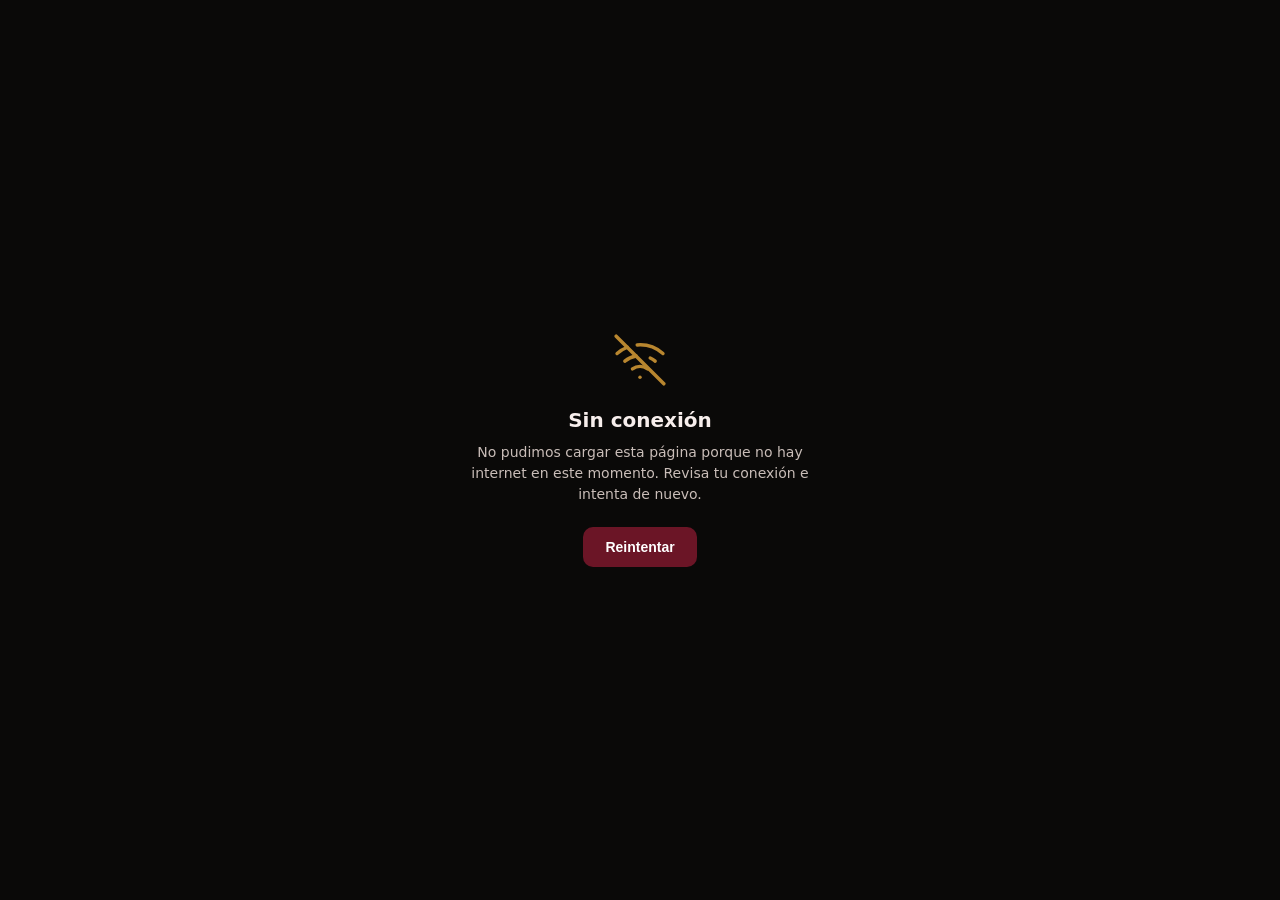
<file: offline.html>
<!DOCTYPE html>
<html lang="es">
<head>
<meta charset="UTF-8">
<meta name="viewport" content="width=device-width, initial-scale=1">
<title>Sin conexión · DulceLab Food</title>
<style>
  body{margin:0;min-height:100vh;display:flex;align-items:center;justify-content:center;background:#0A0908;color:#F7EEEC;font-family:system-ui,sans-serif;text-align:center;padding:24px;box-sizing:border-box;}
  .box{max-width:360px;}
  .ic{width:52px;height:52px;margin:0 auto 18px;color:#B8862F;}
  h1{font-size:20px;margin:0 0 10px;}
  p{font-size:14px;color:#C9BDB8;line-height:1.5;margin:0 0 22px;}
  button{background:#6B1526;color:#fff;border:none;border-radius:10px;padding:12px 22px;font-size:14px;font-weight:700;cursor:pointer;}
  button:hover{background:#9E2A47;}
</style>
</head>
<body>
  <div class="box">
    <svg class="ic" viewBox="0 0 24 24" fill="none" stroke="currentColor" stroke-width="1.6" stroke-linecap="round" stroke-linejoin="round"><line x1="1" y1="1" x2="23" y2="23"/><path d="M16.72 11.06A10.94 10.94 0 0 1 19 12.55"/><path d="M5 12.55a10.94 10.94 0 0 1 5.17-2.39"/><path d="M10.71 5.05A16 16 0 0 1 22.58 9"/><path d="M1.42 9a15.91 15.91 0 0 1 4.7-2.88"/><path d="M8.53 16.11a6 6 0 0 1 6.95 0"/><line x1="12" y1="20" x2="12" y2="20"/></svg>
    <h1>Sin conexión</h1>
    <p>No pudimos cargar esta página porque no hay internet en este momento. Revisa tu conexión e intenta de nuevo.</p>
    <button onclick="location.reload()">Reintentar</button>
  </div>
</body>
</html>
</file>
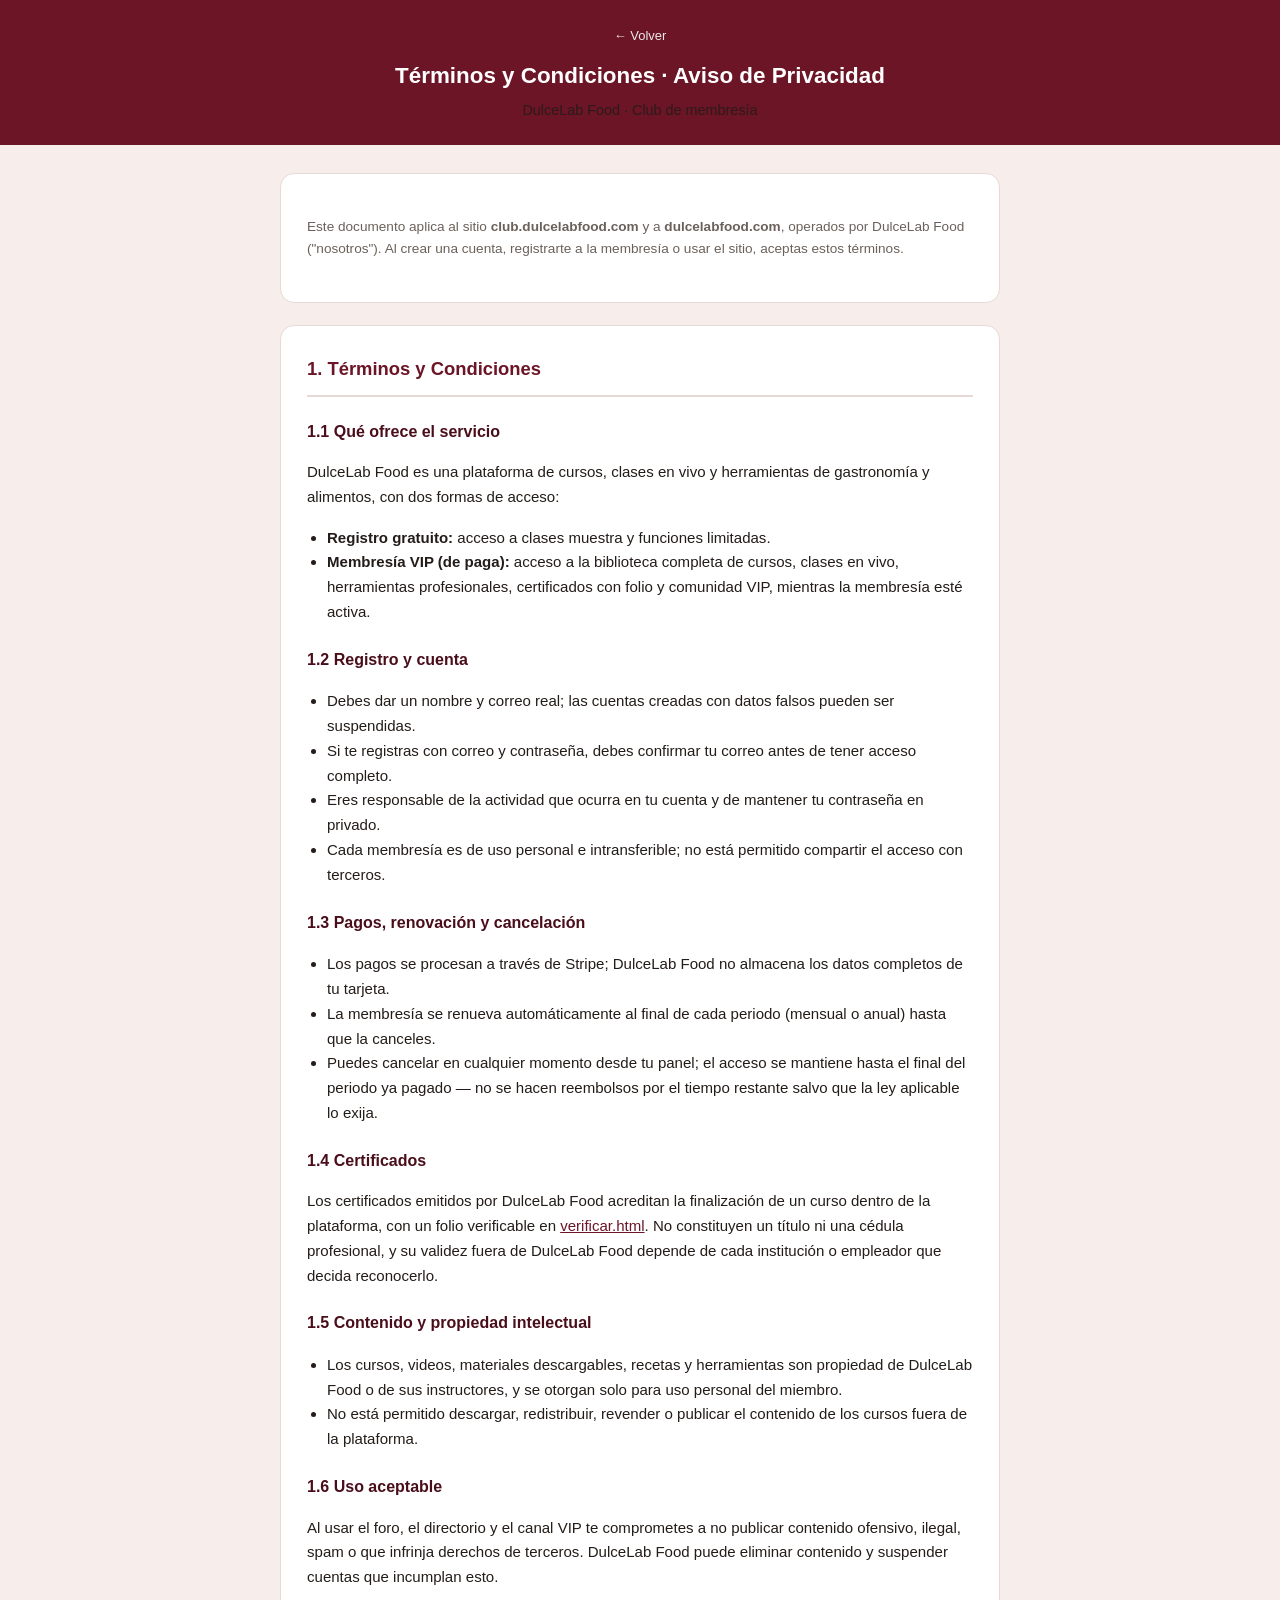
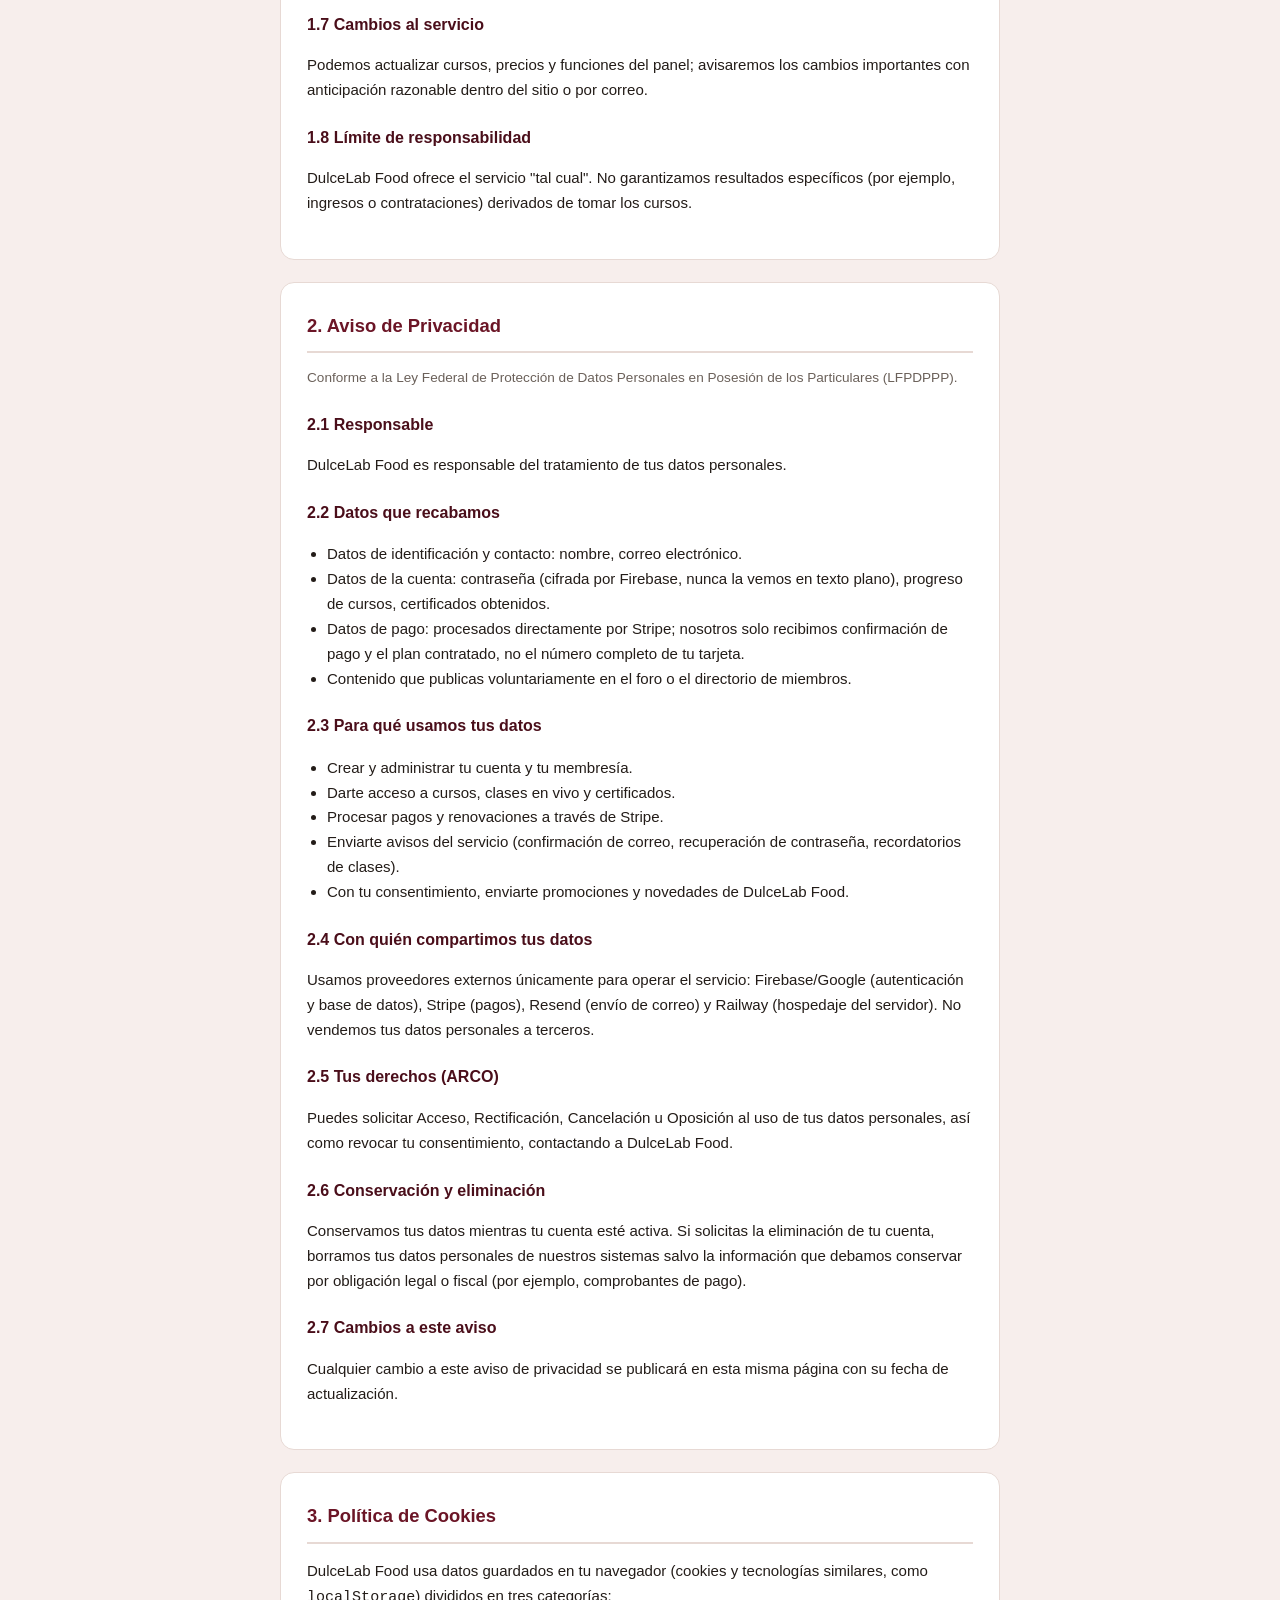
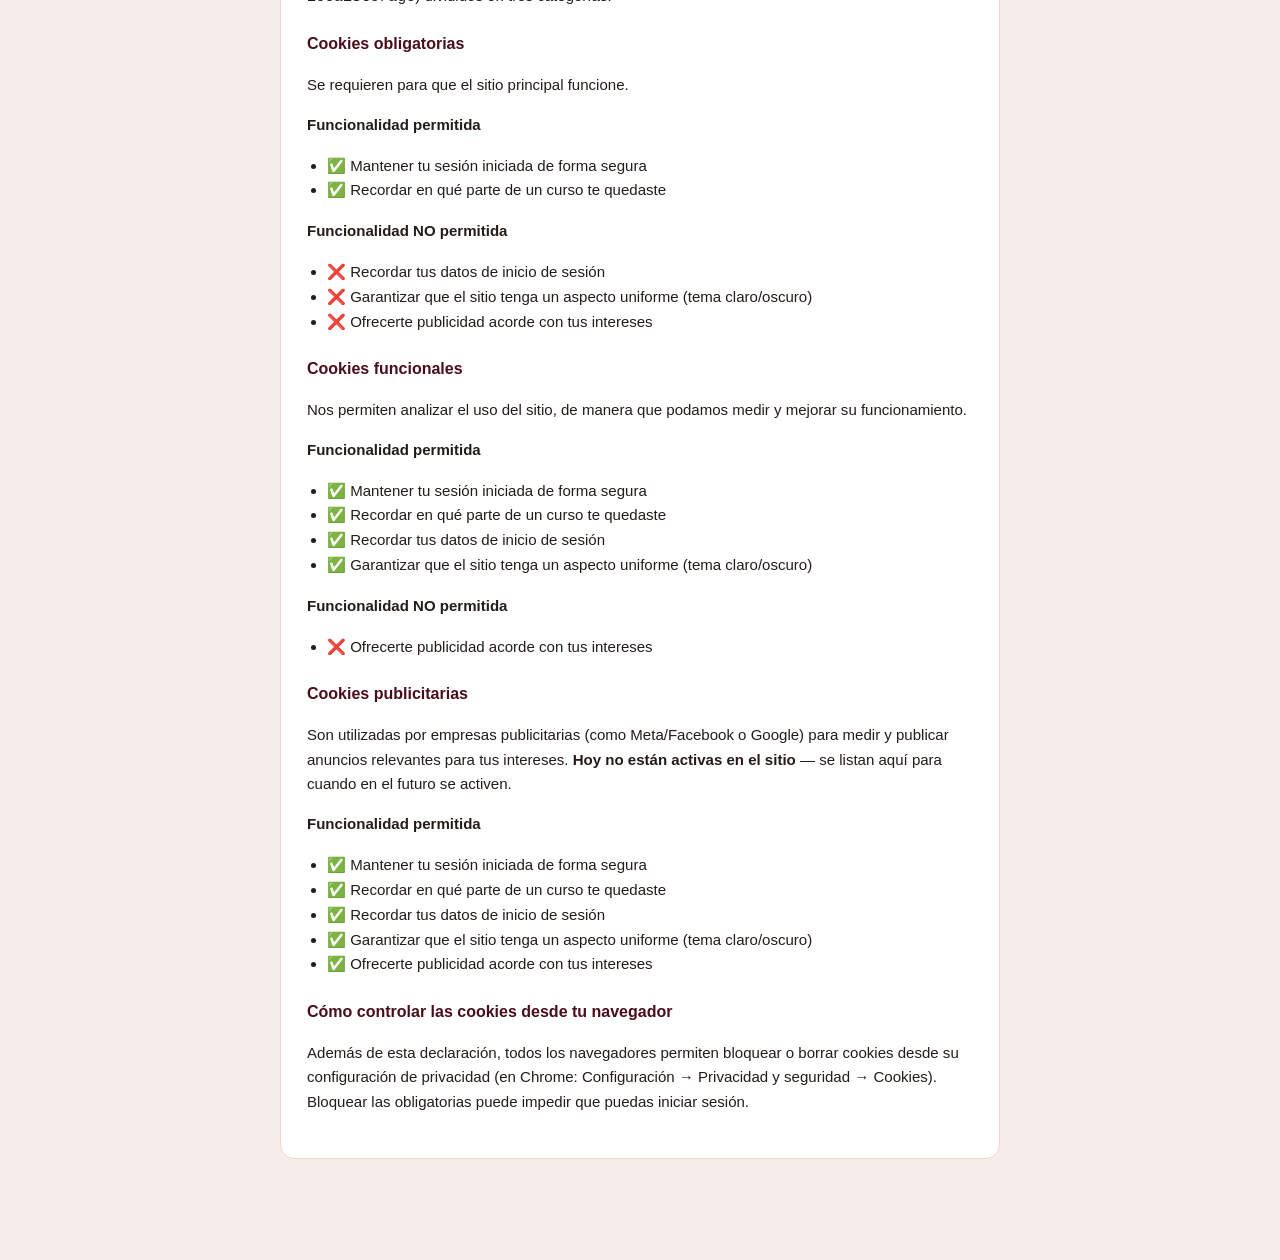
<file: terminos.html>
<!DOCTYPE html>
<html lang="es-MX">
<head>
<meta charset="UTF-8">
<meta name="viewport" content="width=device-width, initial-scale=1">
<title>Términos y Condiciones · Aviso de Privacidad — DulceLab Food</title>
<meta name="robots" content="noindex">
<link rel="icon" type="image/png" href="assets/logo-dulcelab.png">
<style>
  :root{
    --wine:#6B1526; --wine-deep:#4A0E1A; --ink:#231C18; --muted:#6b615a;
    --bg:#F7EEEC; --card:#FFFFFF; --border:#E7D9D4;
  }
  *{box-sizing:border-box;}
  body{
    margin:0; background:var(--bg); color:var(--ink);
    font-family:-apple-system,BlinkMacSystemFont,'Segoe UI',Roboto,Helvetica,Arial,sans-serif;
    line-height:1.65;
  }
  .top{
    background:var(--wine); color:#fff; padding:22px 20px; text-align:center;
  }
  .top a{ color:#fff; opacity:.9; text-decoration:none; font-size:13px; }
  .top h1{ margin:10px 0 4px; font-size:1.4rem; }
  .top p{ margin:0; opacity:.85; font-size:.9rem; }
  .wrap{ max-width:760px; margin:0 auto; padding:28px 20px 80px; }
  .card{
    background:var(--card); border:1px solid var(--border); border-radius:14px;
    padding:28px 26px; margin-bottom:22px;
  }
  h2{ color:var(--wine); font-size:1.15rem; margin:0 0 14px; border-bottom:2px solid var(--border); padding-bottom:10px; }
  h3{ color:var(--wine-deep); font-size:1rem; margin:22px 0 8px; }
  p, li{ font-size:.94rem; color:var(--ink); }
  ul{ padding-left:20px; }
  .muted{ color:var(--muted); font-size:.85rem; }
  .updated{ text-align:center; margin-top:26px; }
  a{ color:var(--wine); }
</style>
</head>
<body>

<div class="top">
  <a href="vip-auth.html">&larr; Volver</a>
  <h1>Términos y Condiciones · Aviso de Privacidad</h1>
  <p>DulceLab Food &middot; Club de membresía</p>
</div>

<div class="wrap">

  <div class="card">
    <p class="muted">
      Este documento aplica al sitio <strong>club.dulcelabfood.com</strong> y a
      <strong>dulcelabfood.com</strong>, operados por DulceLab Food ("nosotros"). Al crear una
      cuenta, registrarte a la membresía o usar el sitio, aceptas estos términos.
    </p>
  </div>

  <div class="card">
    <h2>1. Términos y Condiciones</h2>

    <h3>1.1 Qué ofrece el servicio</h3>
    <p>
      DulceLab Food es una plataforma de cursos, clases en vivo y herramientas de gastronomía y
      alimentos, con dos formas de acceso:
    </p>
    <ul>
      <li><strong>Registro gratuito:</strong> acceso a clases muestra y funciones limitadas.</li>
      <li><strong>Membresía VIP (de paga):</strong> acceso a la biblioteca completa de cursos, clases
        en vivo, herramientas profesionales, certificados con folio y comunidad VIP, mientras la
        membresía esté activa.</li>
    </ul>

    <h3>1.2 Registro y cuenta</h3>
    <ul>
      <li>Debes dar un nombre y correo real; las cuentas creadas con datos falsos pueden ser
        suspendidas.</li>
      <li>Si te registras con correo y contraseña, debes confirmar tu correo antes de tener acceso
        completo.</li>
      <li>Eres responsable de la actividad que ocurra en tu cuenta y de mantener tu contraseña en
        privado.</li>
      <li>Cada membresía es de uso personal e intransferible; no está permitido compartir el acceso
        con terceros.</li>
    </ul>

    <h3>1.3 Pagos, renovación y cancelación</h3>
    <ul>
      <li>Los pagos se procesan a través de Stripe; DulceLab Food no almacena los datos completos de
        tu tarjeta.</li>
      <li>La membresía se renueva automáticamente al final de cada periodo (mensual o anual) hasta
        que la canceles.</li>
      <li>Puedes cancelar en cualquier momento desde tu panel; el acceso se mantiene hasta el final
        del periodo ya pagado — no se hacen reembolsos por el tiempo restante salvo que la ley
        aplicable lo exija.</li>
    </ul>

    <h3>1.4 Certificados</h3>
    <p>
      Los certificados emitidos por DulceLab Food acreditan la finalización de un curso dentro de
      la plataforma, con un folio verificable en <a href="verificar.html">verificar.html</a>. No
      constituyen un título ni una cédula profesional, y su validez fuera de DulceLab Food depende
      de cada institución o empleador que decida reconocerlo.
    </p>

    <h3>1.5 Contenido y propiedad intelectual</h3>
    <ul>
      <li>Los cursos, videos, materiales descargables, recetas y herramientas son propiedad de
        DulceLab Food o de sus instructores, y se otorgan solo para uso personal del miembro.</li>
      <li>No está permitido descargar, redistribuir, revender o publicar el contenido de los cursos
        fuera de la plataforma.</li>
    </ul>

    <h3>1.6 Uso aceptable</h3>
    <p>Al usar el foro, el directorio y el canal VIP te comprometes a no publicar contenido
      ofensivo, ilegal, spam o que infrinja derechos de terceros. DulceLab Food puede eliminar
      contenido y suspender cuentas que incumplan esto.</p>

    <h3>1.7 Cambios al servicio</h3>
    <p>Podemos actualizar cursos, precios y funciones del panel; avisaremos los cambios importantes
      con anticipación razonable dentro del sitio o por correo.</p>

    <h3>1.8 Límite de responsabilidad</h3>
    <p>
      DulceLab Food ofrece el servicio "tal cual". No garantizamos resultados específicos (por
      ejemplo, ingresos o contrataciones) derivados de tomar los cursos.
    </p>
  </div>

  <div class="card">
    <h2>2. Aviso de Privacidad</h2>
    <p class="muted">
      Conforme a la Ley Federal de Protección de Datos Personales en Posesión de los Particulares
      (LFPDPPP).
    </p>

    <h3>2.1 Responsable</h3>
    <p>
      DulceLab Food es responsable del tratamiento de tus datos personales.
    </p>

    <h3>2.2 Datos que recabamos</h3>
    <ul>
      <li>Datos de identificación y contacto: nombre, correo electrónico.</li>
      <li>Datos de la cuenta: contraseña (cifrada por Firebase, nunca la vemos en texto plano),
        progreso de cursos, certificados obtenidos.</li>
      <li>Datos de pago: procesados directamente por Stripe; nosotros solo recibimos confirmación de
        pago y el plan contratado, no el número completo de tu tarjeta.</li>
      <li>Contenido que publicas voluntariamente en el foro o el directorio de miembros.</li>
    </ul>

    <h3>2.3 Para qué usamos tus datos</h3>
    <ul>
      <li>Crear y administrar tu cuenta y tu membresía.</li>
      <li>Darte acceso a cursos, clases en vivo y certificados.</li>
      <li>Procesar pagos y renovaciones a través de Stripe.</li>
      <li>Enviarte avisos del servicio (confirmación de correo, recuperación de contraseña,
        recordatorios de clases).</li>
      <li>Con tu consentimiento, enviarte promociones y novedades de DulceLab Food.</li>
    </ul>

    <h3>2.4 Con quién compartimos tus datos</h3>
    <p>
      Usamos proveedores externos únicamente para operar el servicio: Firebase/Google (autenticación
      y base de datos), Stripe (pagos), Resend (envío de correo) y Railway (hospedaje del servidor).
      No vendemos tus datos personales a terceros.
    </p>

    <h3>2.5 Tus derechos (ARCO)</h3>
    <p>
      Puedes solicitar Acceso, Rectificación, Cancelación u Oposición al uso de tus datos personales,
      así como revocar tu consentimiento, contactando a DulceLab Food.
    </p>

    <h3>2.6 Conservación y eliminación</h3>
    <p>
      Conservamos tus datos mientras tu cuenta esté activa. Si solicitas la eliminación de tu cuenta,
      borramos tus datos personales de nuestros sistemas salvo la información que debamos conservar
      por obligación legal o fiscal (por ejemplo, comprobantes de pago).
    </p>

    <h3>2.7 Cambios a este aviso</h3>
    <p>
      Cualquier cambio a este aviso de privacidad se publicará en esta misma página con su fecha de
      actualización.
    </p>
  </div>

  <div class="card" id="cookies">
    <h2>3. Política de Cookies</h2>
    <p>
      DulceLab Food usa datos guardados en tu navegador (cookies y tecnologías similares, como
      <code>localStorage</code>) divididos en tres categorías:
    </p>

    <h3>Cookies obligatorias</h3>
    <p>Se requieren para que el sitio principal funcione.</p>
    <p><strong>Funcionalidad permitida</strong></p>
    <ul>
      <li>✅ Mantener tu sesión iniciada de forma segura</li>
      <li>✅ Recordar en qué parte de un curso te quedaste</li>
    </ul>
    <p><strong>Funcionalidad NO permitida</strong></p>
    <ul>
      <li>❌ Recordar tus datos de inicio de sesión</li>
      <li>❌ Garantizar que el sitio tenga un aspecto uniforme (tema claro/oscuro)</li>
      <li>❌ Ofrecerte publicidad acorde con tus intereses</li>
    </ul>

    <h3>Cookies funcionales</h3>
    <p>Nos permiten analizar el uso del sitio, de manera que podamos medir y mejorar su funcionamiento.</p>
    <p><strong>Funcionalidad permitida</strong></p>
    <ul>
      <li>✅ Mantener tu sesión iniciada de forma segura</li>
      <li>✅ Recordar en qué parte de un curso te quedaste</li>
      <li>✅ Recordar tus datos de inicio de sesión</li>
      <li>✅ Garantizar que el sitio tenga un aspecto uniforme (tema claro/oscuro)</li>
    </ul>
    <p><strong>Funcionalidad NO permitida</strong></p>
    <ul>
      <li>❌ Ofrecerte publicidad acorde con tus intereses</li>
    </ul>

    <h3>Cookies publicitarias</h3>
    <p>
      Son utilizadas por empresas publicitarias (como Meta/Facebook o Google) para medir y
      publicar anuncios relevantes para tus intereses. <strong>Hoy no están activas en el
      sitio</strong> — se listan aquí para cuando en el futuro se activen.
    </p>
    <p><strong>Funcionalidad permitida</strong></p>
    <ul>
      <li>✅ Mantener tu sesión iniciada de forma segura</li>
      <li>✅ Recordar en qué parte de un curso te quedaste</li>
      <li>✅ Recordar tus datos de inicio de sesión</li>
      <li>✅ Garantizar que el sitio tenga un aspecto uniforme (tema claro/oscuro)</li>
      <li>✅ Ofrecerte publicidad acorde con tus intereses</li>
    </ul>

    <h3>Cómo controlar las cookies desde tu navegador</h3>
    <p>
      Además de esta declaración, todos los navegadores permiten bloquear o borrar cookies desde su
      configuración de privacidad (en Chrome: Configuración &rarr; Privacidad y seguridad &rarr;
      Cookies). Bloquear las obligatorias puede impedir que puedas iniciar sesión.
    </p>
  </div>

</div>

</body>
</html>
</file>
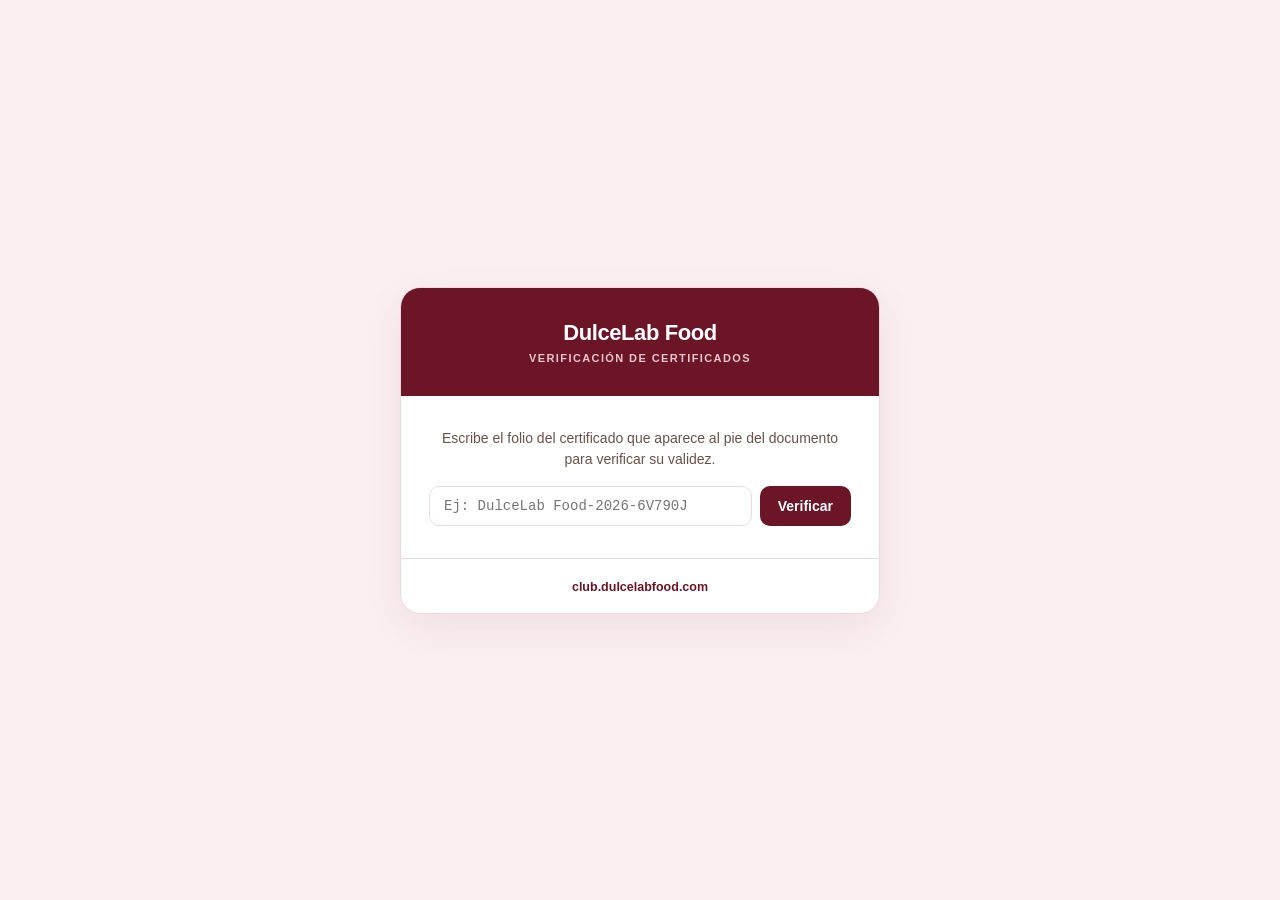
<file: verificar.html>
<!DOCTYPE html>
<html lang="es">
<head>
<meta charset="UTF-8">
<meta name="viewport" content="width=device-width, initial-scale=1.0, viewport-fit=cover">
<title>Verificar certificado · DulceLab Food</title>
<link rel="icon" type="image/png" href="assets/logo-dulcelab.png">
<style>
  :root{
    --wine:#6b1526; --cream:#fbeff2; --text:#3B2420; --muted:#6B5147;
    --success:#1f8a4c; --danger:#b3261e; --border:#f0d9de;
  }
  *{box-sizing:border-box;}
  body{
    margin:0; min-height:100vh; background:var(--cream);
    font-family:'Segoe UI',Helvetica,Arial,sans-serif; color:var(--text);
    display:flex; align-items:center; justify-content:center; padding:24px;
    padding-top:calc(24px + env(safe-area-inset-top,0px));
    padding-bottom:calc(24px + env(safe-area-inset-bottom,0px));
  }
  .card{
    width:100%; max-width:480px; background:#fff; border:1px solid var(--border);
    border-radius:20px; overflow:hidden; box-shadow:0 12px 40px rgba(107,21,38,.08);
  }
  .card__head{background:var(--wine); padding:32px 28px; text-align:center;}
  .card__brand{font-size:22px; font-weight:800; color:#fff; letter-spacing:-.4px;}
  .card__sub{font-size:11px; font-weight:600; color:#f6d9de; opacity:.9; margin-top:6px; letter-spacing:1.4px; text-transform:uppercase;}
  .card__body{padding:32px 28px;}
  .estado{display:flex; flex-direction:column; align-items:center; text-align:center; gap:10px; margin-bottom:22px;}
  .estado__icono{width:56px; height:56px; border-radius:50%; display:flex; align-items:center; justify-content:center; font-size:26px;}
  .estado__icono--ok{background:color-mix(in srgb, var(--success) 15%, transparent); color:var(--success);}
  .estado__icono--no{background:color-mix(in srgb, var(--danger) 15%, transparent); color:var(--danger);}
  .estado__titulo{font-size:18px; font-weight:800; margin:0;}
  .estado__titulo--ok{color:var(--success);}
  .estado__titulo--no{color:var(--danger);}
  .estado__desc{font-size:13.5px; color:var(--muted); margin:0; line-height:1.5;}
  .datos{border-top:1px solid var(--border); padding-top:20px; display:flex; flex-direction:column; gap:14px;}
  .dato{display:flex; flex-direction:column; gap:2px;}
  .dato__lbl{font-size:10px; font-weight:700; letter-spacing:1px; text-transform:uppercase; color:var(--muted);}
  .dato__val{font-size:15px; font-weight:700; color:var(--text);}
  .dato__val--folio{font-family:'Courier New',monospace; font-size:13px; font-weight:700;}
  .loading{display:flex; flex-direction:column; align-items:center; gap:14px; padding:20px 0;}
  .spinner{width:36px; height:36px; border:3px solid var(--border); border-top-color:var(--wine); border-radius:50%; animation:spin .8s linear infinite;}
  @keyframes spin{to{transform:rotate(360deg);}}
  .footer{padding:18px 28px; border-top:1px solid var(--border); text-align:center;}
  .footer a{color:var(--wine); font-size:12.5px; font-weight:700; text-decoration:none;}
  .footer a:hover{text-decoration:underline;}
  .folio-form{display:flex; gap:8px; margin-top:4px;}
  .folio-form input{flex:1; padding:11px 14px; border-radius:10px; border:1.5px solid var(--border); font-size:14px; font-family:'Courier New',monospace;}
  .folio-form button{padding:11px 18px; border-radius:10px; border:none; background:var(--wine); color:#fff; font-weight:700; font-size:14px; cursor:pointer;}
</style>
</head>
<body>
  <div class="card">
    <div class="card__head">
      <div class="card__brand">DulceLab Food</div>
      <div class="card__sub">Verificación de certificados</div>
    </div>
    <div class="card__body" id="body"></div>
    <div class="footer"><a href="https://club.dulcelabfood.com/vip-panel.html">club.dulcelabfood.com</a></div>
  </div>

<script>
const WEBHOOK_URL = 'https://dulcelab-webhook-production.up.railway.app';

function fmtFecha(iso){
  try{
    return new Date(iso).toLocaleDateString('es-MX',{year:'numeric',month:'long',day:'numeric'});
  }catch(e){ return ''; }
}

function renderSinFolio(){
  document.getElementById('body').innerHTML = `
    <div style="text-align:center;">
      <p style="font-size:14px;color:var(--muted);margin:0 0 16px;line-height:1.5;">
        Escribe el folio del certificado que aparece al pie del documento para verificar su validez.
      </p>
      <div class="folio-form">
        <input type="text" id="folioInput" placeholder="Ej: DulceLab Food-2026-6V790J">
        <button id="folioBtn">Verificar</button>
      </div>
    </div>`;
  document.getElementById('folioBtn').addEventListener('click', () => {
    const v = document.getElementById('folioInput').value.trim();
    if (v) { window.location.search = '?folio=' + encodeURIComponent(v); }
  });
  document.getElementById('folioInput').addEventListener('keydown', (e) => {
    if (e.key === 'Enter') document.getElementById('folioBtn').click();
  });
}

function renderCargando(){
  document.getElementById('body').innerHTML = `
    <div class="loading">
      <div class="spinner"></div>
      <p style="font-size:13px;color:var(--muted);margin:0;">Verificando certificado…</p>
    </div>`;
}

function renderValido(cert){
  document.getElementById('body').innerHTML = `
    <div class="estado">
      <div class="estado__icono estado__icono--ok">✓</div>
      <h1 class="estado__titulo estado__titulo--ok">Certificado válido</h1>
      <p class="estado__desc">Este certificado fue emitido digitalmente por DulceLab Food y es auténtico.</p>
    </div>
    <div class="datos">
      <div class="dato"><span class="dato__lbl">Nombre</span><span class="dato__val">${escapeHtml(cert.nombre || '—')}</span></div>
      <div class="dato"><span class="dato__lbl">Programa académico</span><span class="dato__val">${escapeHtml(cert.curso || '—')}</span></div>
      <div class="dato"><span class="dato__lbl">Área</span><span class="dato__val">${escapeHtml(cert.area || '—')}</span></div>
      <div class="dato"><span class="dato__lbl">Carga académica</span><span class="dato__val">${cert.sesiones || 0} sesiones · ${cert.horas || 0} horas</span></div>
      <div class="dato"><span class="dato__lbl">Fecha de emisión</span><span class="dato__val">${fmtFecha(cert.emitido)}</span></div>
      <div class="dato"><span class="dato__lbl">Folio</span><span class="dato__val dato__val--folio">${escapeHtml(cert.folio || '—')}</span></div>
    </div>`;
}

function renderNoValido(){
  document.getElementById('body').innerHTML = `
    <div class="estado">
      <div class="estado__icono estado__icono--no">✕</div>
      <h1 class="estado__titulo estado__titulo--no">Certificado no encontrado</h1>
      <p class="estado__desc">No encontramos ningún certificado con ese folio. Revisa que esté escrito exactamente como aparece en el documento.</p>
    </div>`;
}

function renderError(){
  document.getElementById('body').innerHTML = `
    <div class="estado">
      <div class="estado__icono estado__icono--no">!</div>
      <h1 class="estado__titulo estado__titulo--no">No se pudo verificar</h1>
      <p class="estado__desc">Ocurrió un problema al consultar el certificado. Intenta de nuevo en unos minutos.</p>
    </div>`;
}

function escapeHtml(s){
  if (s == null) return '';
  return String(s).replace(/[&<>"']/g, c => ({'&':'&amp;','<':'&lt;','>':'&gt;','"':'&quot;',"'":'&#39;'}[c]));
}

async function init(){
  const params = new URLSearchParams(window.location.search);
  const folio = params.get('folio');
  if (!folio) { renderSinFolio(); return; }

  renderCargando();
  try {
    const r = await fetch(`${WEBHOOK_URL}/certificados/verificar/${encodeURIComponent(folio)}`);
    const data = await r.json().catch(() => ({}));
    if (r.ok && data.valido) renderValido(data);
    else if (r.status === 404) renderNoValido();
    else renderError();
  } catch (e) {
    renderError();
  }
}

init();
</script>
</body>
</html>
</file>
